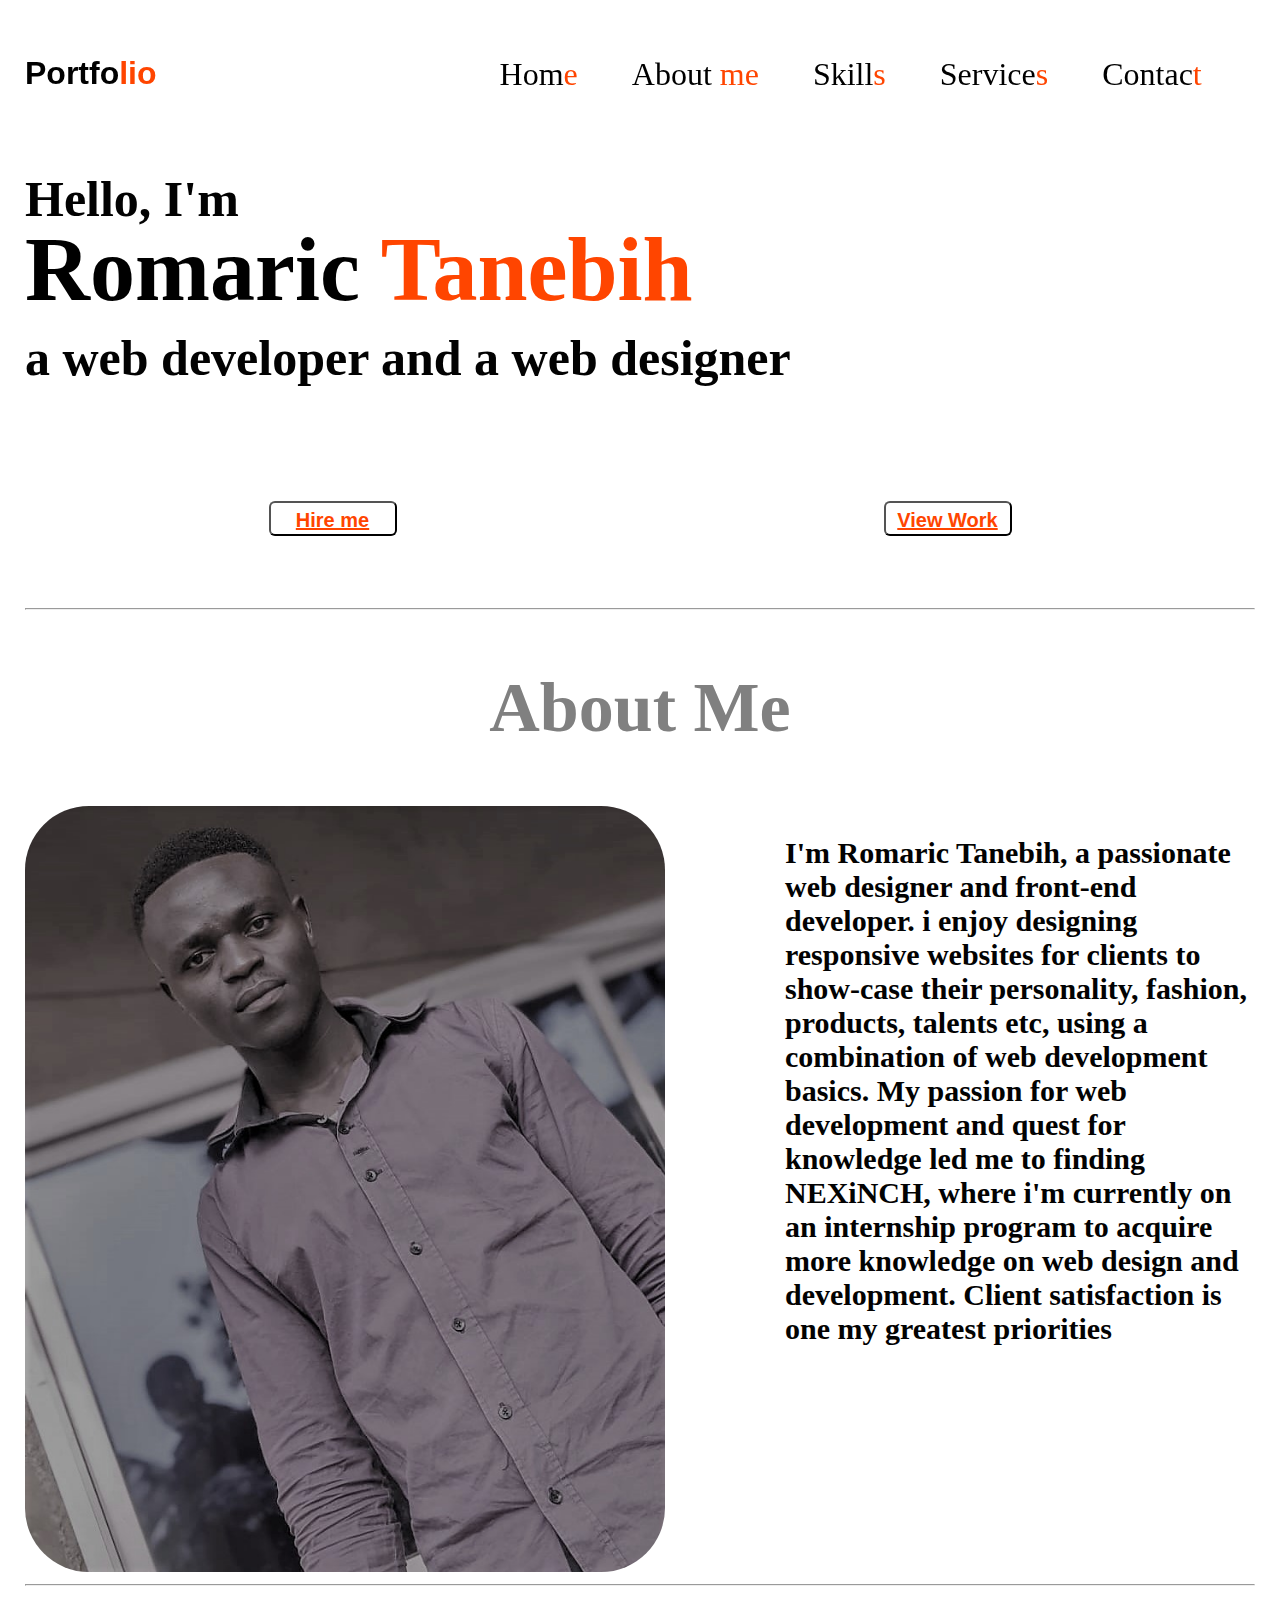
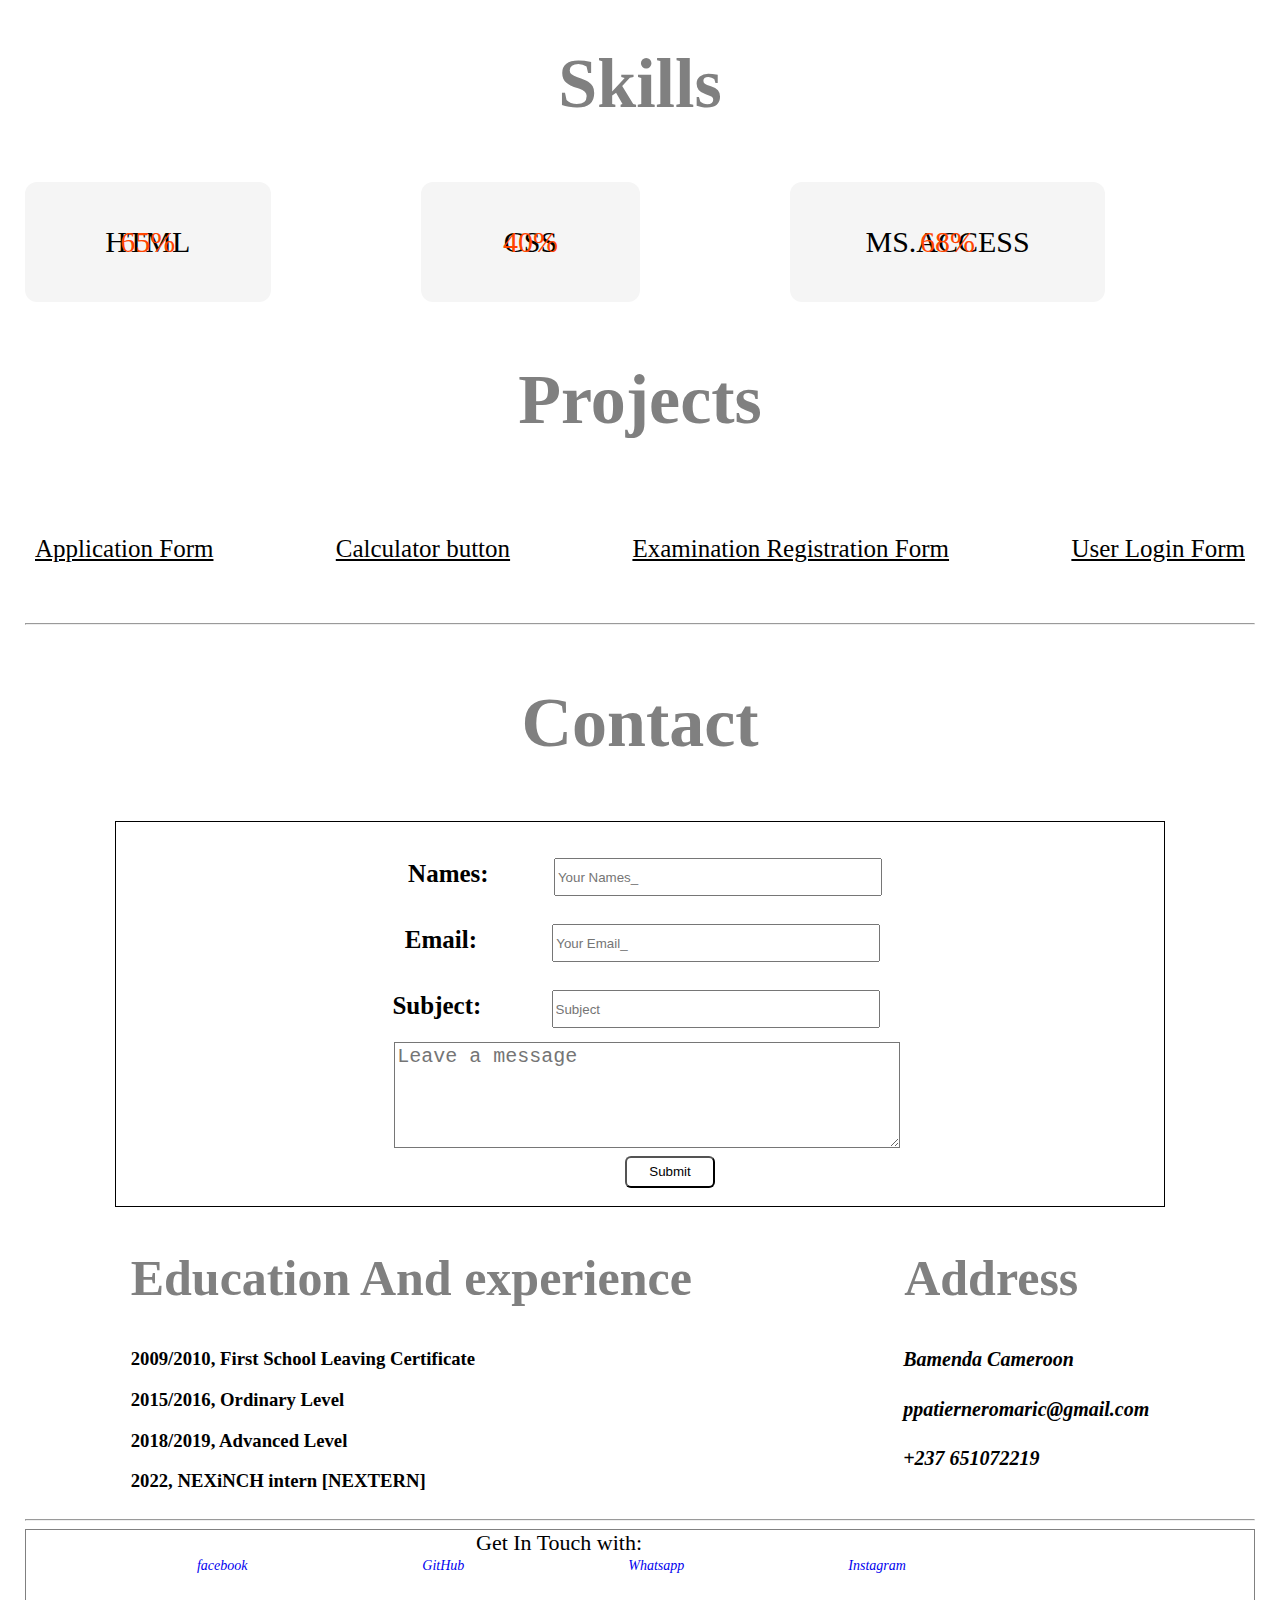
<file: index.html>
<!DOCTYPE html>
<html lang="en">
    <head>
        <title>portfolio</title>
        <link rel="stylesheet" href="slimd.css">
        <link rel="stylesheet" href="https://cdnjs.cloudflare.com/ajax/libs/font-awesome/4.7.0/css/font-awesome.min.css">
        
    </head>
    <body>
        <div class="main" id="main">
            <div class="main1">
                <div class="fixed">
                    <div class="logo">Portfo<span>lio</span></div>
                <div class="navbar">
                    <nav>
                        <ul id="nav">
                            <li><a  href="#main">Hom<span>e</span> </a></li> 
                            <li><a  href="#aboutme">About <span>me</span> </a></li>
                            <li><a  href="#skills">Skill<span>s</span> </a></li>
                            <li><a  href="#edu">Service<span>s</span> <span></span></a></li>
                            <li><a href="#name">Contac<span>t</span></a></li> 
                        </ul>
                    </nav> 
                </div>
                </div>
                <div class="Info">
                    <P>Hello, I'm<h1>Romaric <span>Tanebih</span> </h1><br></p>
                    <p> a web developer and a web designer</p>
                </div>
                <div class="btn">
                    <div class="hire">
                        <button><a href="#name">Hire me</a></button>
                    </div>
                    <div class="view">
                        <button><a href="#project">View Work</a></button>
                    </div>
                </div>
            </div>
            <hr>  
                <h2 id="aboutme">About Me</h2>
            <div class="about" >
               <div>
                <img src="./image/slim4.png" alt="">
               </div>
               <div class="abttxt">
                
                    <p>
                  I'm Romaric Tanebih, a passionate web designer 
                  and front-end developer. i enjoy designing responsive 
                  websites for clients to show-case their personality, fashion, 
                  products, talents etc, using a combination of web development
                  basics.
                  My passion for web development and quest for knowledge led
                  me to finding NEXiNCH, where i'm currently on an internship program 
                  to acquire more knowledge on web design and development. 
                  Client satisfaction is one my greatest priorities 
                 
                    </p> 
                  
               </div>
            </div>
            <hr>
                <h2 id="skills">Skills</h2>
            <div class="skills">
                    <div>HTML <span id="sp">65%</span></div>
                    <div>CSS  <span id="sp">40%</span></div>
                    <div>MS.ACCESS <span id="sp">68%</span></div>    
            </div>

            <h2 class="project" id="project">Projects</h2>
            <div class="viewwork">
                <div class="appli">
                    <a href="student.html">Application Form</a>
                </div>
                <div class="calbtn">
                    <a href="calculatorbutton.html">Calculator button</a>
                </div>
                <div class="regform">
                    <a href="exams registration form.html">Examination Registration Form</a>
                </div>
                <div class="user">
                    <a href="ass4.html">User Login Form</a>
                </div>
            </div>

            <hr>
           <div class="contact">
                <h2 class="contactme">Contact</h2>
                <form action="#">
                    <div class="touch">
                        <div class="get">
                            <div class="name">
                                <label for="name">Names:</label>
                                <input type="text" id="name" class="input-field" placeholder="Your Names_" required>
                            </div>  
                            <div class="email">
                                <label for="email" id="email">Email:</label>
                                <input type="text" id="email" class="imput-field" placeholder="Your Email_" required>
                            </div>
                            <div class="subject">
                                <label for="subject">Subject:</label>
                                <input type="text" id="subject" class="input-field" placeholder="Subject" required>
                            </div>
                            <div class="msg">
                                <textarea name="message" id="" cols="60" rows="6" placeholder="Leave a message" required></textarea>
                            </div>
                            <button class="submit">Submit</button>
                        </div>
                    </div>
                </form>
           </div>

           <div class="experience">
                   <div class="educate">
                        <h2 class="edu">Education And experience</h2>
                        <div>
                            <h3>2009/2010, First School Leaving Certificate</h3>
                        </div>
                        <div>
                            <h3>
                                2015/2016, Ordinary Level
                            </h3>
                        </div>
                        <div>
                            <h3>
                                2018/2019, Advanced Level
                            </h3>
                        </div>
                        <div>
                            <h3>
                                2022, NEXiNCH intern [NEXTERN]
                            </h3>
                        </div>
                    </div>
                    <div class="address">
                        <h2 class="adres">Address</h2>
                        <address>
                           <i class="fas fa-map-marker-alt" style='font-size:48px;color:red;'></i>
                           <h4>Bamenda Cameroon</h4>
                           <h4>ppatierneromaric@gmail.com</h4>
                            <h4>+237 651072219</h4>
                        </address>
                        
                        <h4><i class="fa-brands fa-location-square"></i></h4>
                    </div> 
           </div>
            <hr>
                    <footer>
                        <div class="footer">
                        <label for="get-in-touch">Get In Touch with:</label>
                        <div class="media">
                        <a href="#"><i class="fa-brands fa-facebook-square">facebook</i></a>
                        <a href="#"><i class="fa-brands fa-github-square">GitHub</i></a>
                        <a href="#"><i class="fa-brands fa-whatsapp-square">Whatsapp</i></a>
                        <a href="#"><i class="fa-brands fa-instagram-square">Instagram</i></a>
                        </div>
                        </div>
                    </footer>
        </div>    
    </body>
</html>
</file>
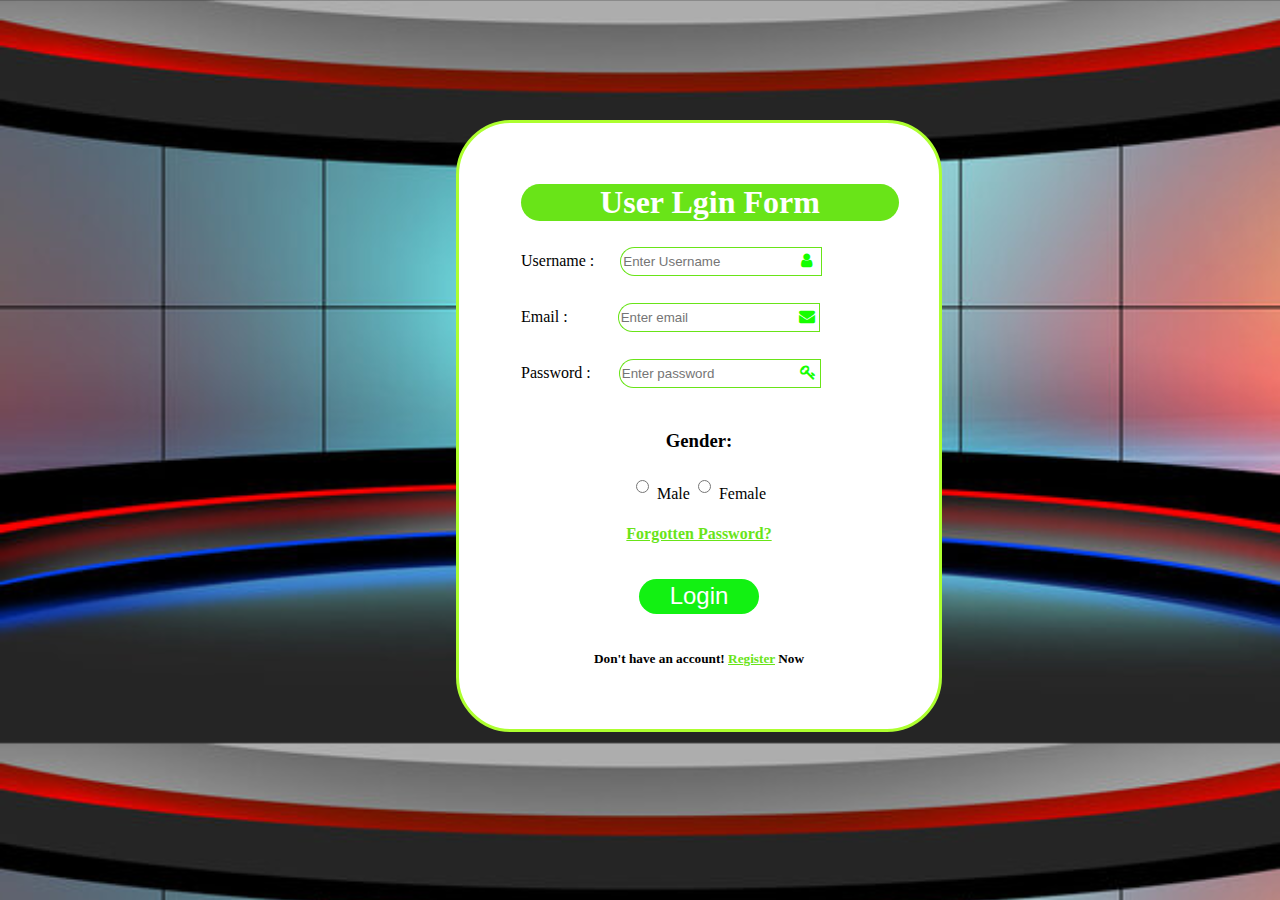
<file: ass4.html>
<!DOCTYPE html>
<html lang="en">
<head>
    <meta charset="UTF-8">
    <meta http-equiv="X-UA-Compatible" content="IE=edge">
    <meta name="viewport" content="width=device-width, initial-scale=1.0">
    <title>assignment</title>
    <link rel="stylesheet" href="ass4.css">
    <link rel="stylesheet" href="https://cdnjs.cloudflare.com/ajax/libs/font-awesome/4.7.0/css/font-awesome.min.css">
</head>
<body>
   <form action="create">
    <div class="main">
            <div class="form-row">
                <h1>User Lgin Form </h1>
                <label for="username" id="username-label" style="padding-right: 18px;">Username :</label>
                <input type="text" id="username" class="input-field" placeholder="Enter Username" required>
                <i class="fa fa-user icon"></i>
            </div>
            <div class="form-row"><br>
                <label for="email" id="email-label" style="padding-right: 42px;">Email :</label>
                <input type="text" id="email" class="input-field" placeholder="Enter email" required>
                <i class="fa fa-envelope icon"></i>
            </div>
            <div class="form-row"><br>
                <label for="password" id="password-label" style="padding-right: 20px;">Password :</label>
                <input type="text" id="password" class="input-field" placeholder="Enter password" required>
                <i class="fa fa-key icon"></i>
            </div>
            <div class="gender"><br>
                <h3>Gender:</h3>
                <input type="radio" id="Male" name="gender" value="Male">
                <label for="male">Male</label>
                <input type="radio" id="female" name="gender" value="female">
                <label for="female">Female</label>
            </div>
            <div class="container">
                <span class="submit"><a href="#"><h4>Forgotten Password?</h4></a></span>
                <button type="submit" class="button">Login</button>
                <Span type="submit" class="button"><h5>Don't have an account! <a href="#">Register</a> Now</h5></Span>

           </div>
        </div>
    </div>
   </form>
    
</body>
</html>
</file>
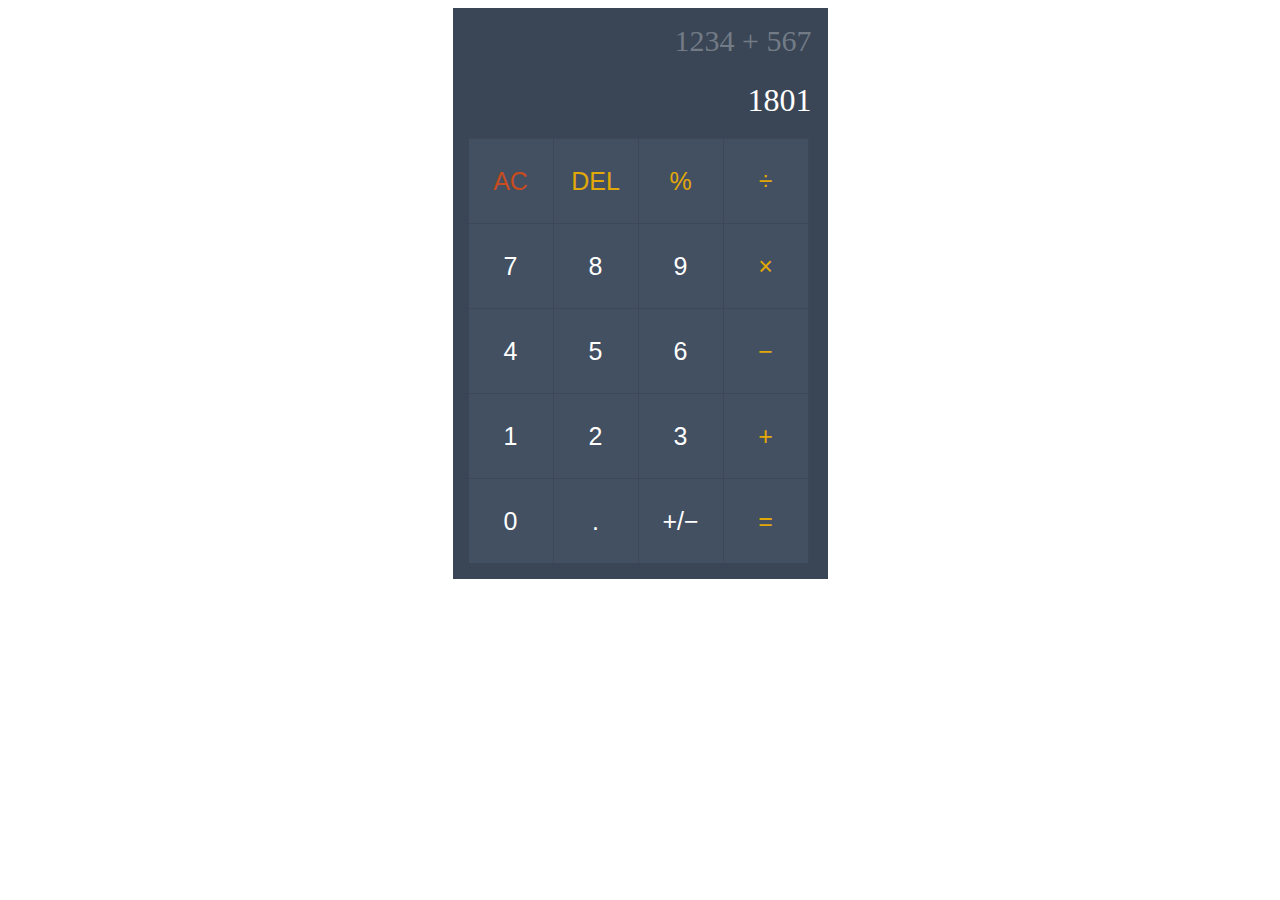
<file: calculatorbutton.html>
<!DOCTYPE html>
<html lang="en">
<head>
    <meta charset="UTF-8">
    <meta http-equiv="X-UA-Compatible" content="IE=edge">
    <meta name="viewport" content="width=device-width, initial-scale=1.0">
    <title>calculator button</title>
    <link rel="stylesheet" href="calculatorbutton.css">
</head>
<body>
    <form action="#">
            <div class="calco">
            <div class="calc-srn">
                <div class="calc-operation">
                    1234 + 567 
                </div>
                <div class="calc-typed">1801</div>
                <div class="calc-btn-row">
                    <button class="ac" value="AC" onclick='cal.results.value="0"' id="clr">AC</button>
                    <button class="opt" value="DEl" onclick='cal.results.value=del(cal.results.value)' id="del">DEL</button>
                    <button class="opt" value="&#37" onclick='cal.results.value+="&#37"' id="ope">&#37;</button>
                    <button class="opt" value="&#247" onclick='cal.results.value+="&#247"' id="ope">&#247;</button>
                    <button value="7" onclick='cal.results.value+="7"' id='num'>7</button>
                    <button value="8" onclick='cal.results.value+="8"' id='num'>8</button>
                    <button value="9" onclick='cal.results.value+="9"' id='num'>9</button>
                    <button class="opt" value="&#215" onclick='cal.results.value+="&#215"' id="ope">&#215;</button>
                    <button>4</button>
                    <button>5</button>
                    <button>6</button>
                    <button class="opt">&#8722;</button>
                    <button>1</button>
                    <button>2</button>
                    <button>3</button>
                    <button class="opt">&#43;</button>
                    <button>&#48;</button>
                    <button>&#46;</button>
                    <button>&#43;&#47;&#8722;</button>
                    <button class="opt">&#61;</button>
                </div>

            </div>
        </div>
    </form>
</body>
</html>
</file>
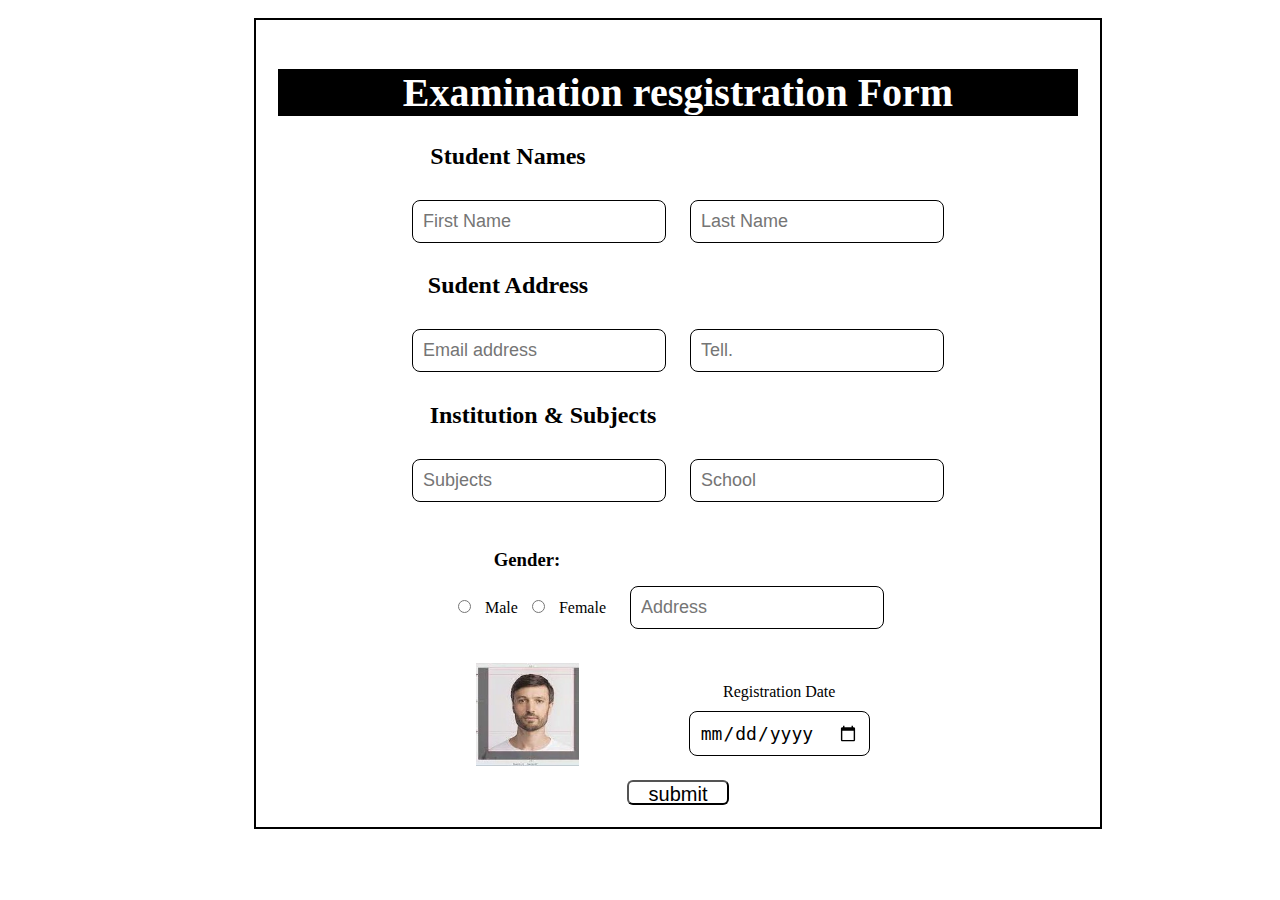
<file: exams registration form.html>
<!DOCTYPE html>
<html lang="en">
<head>
    <meta charset="UTF-8">
    <meta http-equiv="X-UA-Compatible" content="IE=edge">
    <meta name="viewport" content="width=device-width, initial-scale=1.0">
    <title>Examination resgistration form</title>
  <link rel="stylesheet" href="exams reg.css">
</head>
<body>
    <form action="create">
        <div class="main">
            <div class="form-row">
                <h1>Examination resgistration Form</h1>
            </div>
           
            <div class="names">
                <h2 class="info">Student Names</h2>
                <input type="text" id="fname" class="input-field" placeholder="First Name" required>
                <input type="text" id="lname-label" class="input-field" placeholder="Last Name" required>
            </div>

            <div class="names">
                <h2 class="address">Sudent Address</h2>
                <input type="text" id="fname" class="input-field" placeholder="Email address" required>
                <input type="text" id="lname-label" class="input-field" placeholder="Tell." required>
            </div>

            
            <h2 class="skull">Institution & Subjects</h2>
            <div class="Learn">
              
                <input list="student-subjects" id="student-subjects-label" name="student-subjects" placeholder="Subjects" required>
                <datalist id="student-subjects">
                    <option value="English language">
                    <option value="French">
                    <option value="Mathematics">
                    <option value="Biology">
                    <option value="Physics">
                    <option value="Chemistry">
                    <option value="History">
                    <option value="Geography">
                    <option value="Economics">
                    <option value="Computer science">
                    </option>
                </datalist>
                
                <input list="student-institution" id="student-institution-label" class="input-field" placeholder="School" required>
                <datalist id="student-institution">
                    <option value="SMASA">
                    <option value="CCAST">
                    <option value="GBHS Bayelle">
                    <option value="GBHS Bamenda">
                    <option value="PCHS Mankon">
                    <option value="PSS Mankon">
                    <option value="GBHS Guoache">
                    <option value="GBHS Baffoussam">
                    <option value="SAHECO">
                    <option value="Saker Baptist College">
                    <option value="CBC Nkwen">
                    <option value="Our lourdes college Mankon">
                    </option>
                </datalist>
            </div>
            <div class="student">
                <div class="gender"><br>
                    <h3>Gender:</h3>
                    <p>
                        <input type="radio" id="Male" name="gender" value="Male">
                        <label for="male">Male</label>
                        <input type="radio" id="female" name="gender" value="female">
                        <label for="female">Female</label>
                    </p>
                </div>
                <div class="ades">
                     <input type="text" id="address-label" name="address" class="input-field" placeholder="Address" required>
                </div>
            </div>

                <div class="date">
                    <div class="dat">
                        <img src="/image/4X4 photos.jfif" alt="">
                    </div>
                    <div class="ate">
                        <div>
                            <label for="reg-date">Registration Date</label>
                        </div>
                        <div>
                            <input type="date" id="date" name="date" class="input-field" required>
                        </div>
                    </div>
                </div>
            <div class="time-used">     
            </div>
            <div class="btn">
                <button type="submit">submit</button>
            </div>

        </div>
    </form>
</body>
</html>
</file>
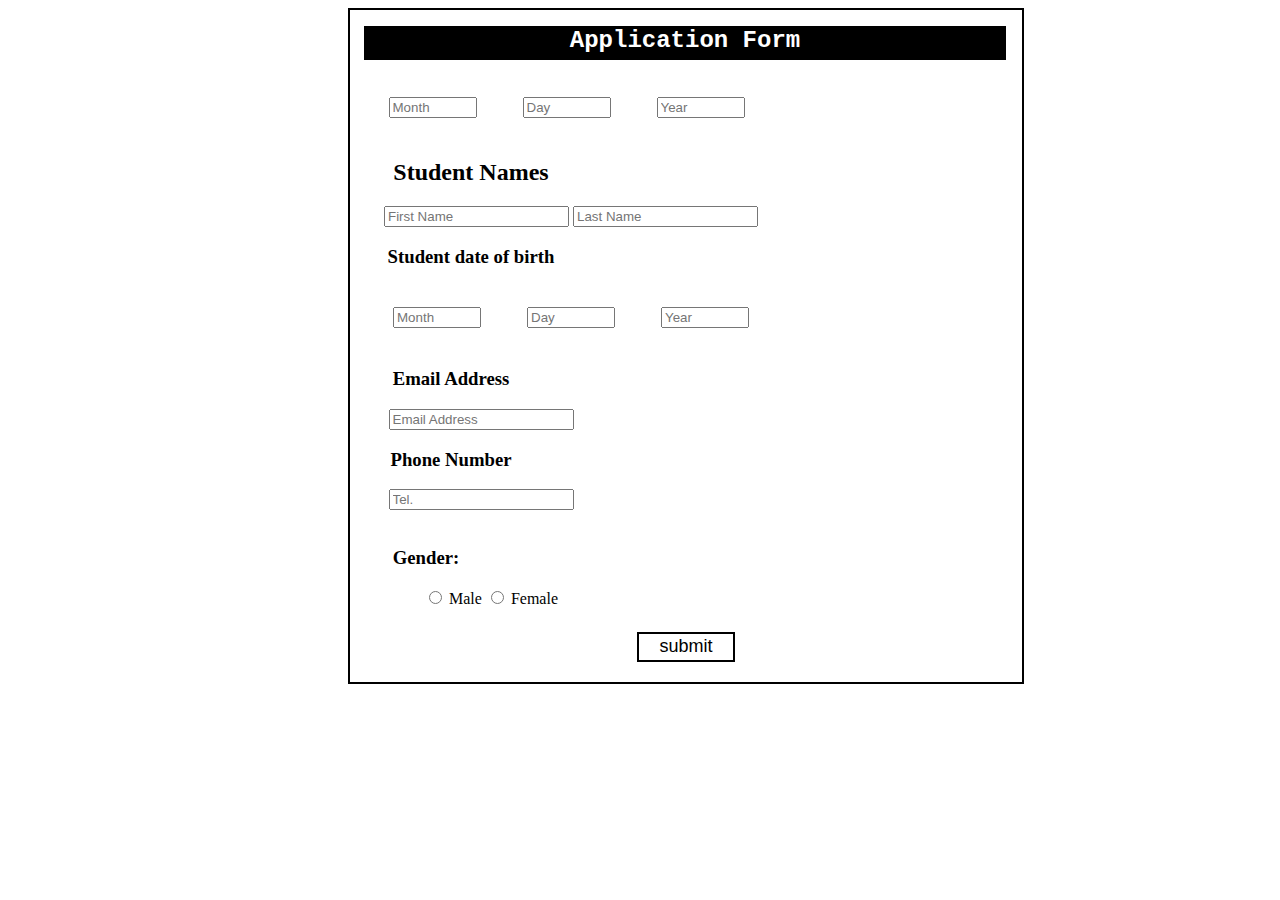
<file: student.html>
<!DOCTYPE html>
<html lang="en">
<head>
    <meta charset="UTF-8">
    <meta http-equiv="X-UA-Compatible" content="IE=edge">
    <meta name="viewport" content="width=device-width, initial-scale=1.0">
    <title>student resgistration form</title>
    <link rel="stylesheet" href="student.css">
</head>
<body>
    <form action="create">
        <div class="main">
            <div class="form-row">
                <h1>Application Form</h1>
                <label for="date" id="date-label"></label>
                <input type="integer" id="month" size="6" pattern="[a-zA-Z]" class="input-field"  placeholder="Month" maxlength="2" required>
                <input type="integer" id="day" size="6" pattern="[a-zA-Z]" class="input-field"  placeholder="Day" maxlength="2" required>
                <input type="integer" id="year" size="6" pattern="[a-zA-Z]" class="input-field"  placeholder="Year" maxlength="4" required>
            </div>
            <div class="names">
                <h2 class="info">Student Names</h2>
                <input type="text" id="fname" class="input-field" placeholder="First Name" required>
                <input type="text" id="lname-label" class="input-field" placeholder="Last Name" required>
            </div>
            <div class="date">
                <h3>Student date of birth</h3>
                <label for="date" id="date-label"></label>
                <input type="integer" id="month" class="input-field" placeholder="Month" size="6" pattern="[month]" maxlength="2   " required>
                <input type="integer" id="day" class="input-field" placeholder="Day" size="6" pattern="[day]" maxlength="2" required>
                <input type="integer" id="yaer" class="input-field" placeholder="Year" size="6" pattern="[year]" maxlength="4" required>
            </div>
            <div class="address">
                 <h3>Email Address</h3>
                <input type="text" id="email" class="input-field" placeholder="Email Address" required>
            </div>
            <div class="tel">
                <h3>Phone Number</h3>
                <input type="number" id="number" class="input-field" placeholder="Tel.">
            </div>
            <div class="gender"><br>
                <h3>Gender:</h3>
                <p>
                    <input type="radio" id="Male" name="gender" value="Male">
                    <label for="male">Male</label>
                    <input type="radio" id="female" name="gender" value="female">
                    <label for="female">Female</label>
                </p>
            </div>
            <div class="btn">
                <button type="submit">submit</button>
            </div>

        </div>
    </form>
</body>
</html>
</file>
<file: slimd.css>
body{
    background-color: #fff;
    padding: 20px;
    margin: 5px;

    
}
.logo{
    float: left; 
    position: fixed;
    margin-top: 30px;   
    color: black;
    text-shadow: orange;
    font-family: sans-serif;
    font-size:  xx-large;
    font-weight: bolder;
    text-decoration-skip-ink: calc(center);
}

span{
    color: orangered;
}

.navbar nav ul li{
    display: inline-block;
    text-align: right;
    padding: 10px;
    margin: 15px;
    
    
}

#nav{
    position: fixed;
    margin-top: 6px;
    margin-left: 32vw;
    text-align: right;
    

}
#nav li a{
    color: black;
   text-align: right;
   font-size: xx-large;
   text-decoration: none;
}
h1{
text-transform: capitalize;
color:black;
font-size: 90px;
margin-top: -60px;
margin-bottom: -60px;
}
p{
    
    color: rgb(2, 2, 2);
    font-size: x-large;
    font-weight: bolder;
    font-size: 50px;
    
}
.Info{
    padding-top: 95px;
    margin:  0px;
}
.btn button{
    height: 35px;
    width: 8rem;
    font-size: x-large;
    margin-left: 30rem;
    margin: 4rem;
}

.btn{
    display: flex;
    justify-items: flex-end;
    justify-content: space-around;
}


.btn button a{
    font-size: 20px;
    color: orangered;
}
.main1{
    background-repeat: no-repeat;
    background-size: cover;
}
.about{
    display: flex;
    justify-items: flex-end;
    color: black;
    
}
.abttxt{
    width: 50vw;
    margin-left: 120px;
}

.abttxt p{
    font-size: 30px;
}

.aboutme{ 
    justify-content: space-between;
}
img{
    width: 50vw;
    border-radius: 64px;
}
h2{
    color: gray;
    font-size: 70px;
    font-style: normal;
    font-weight: bolder;
    text-align: center;
}
.skills{
    display: flex;
    flex-wrap: nowrap;
  }
  
  .skills > div {
    background-color: whitesmoke;
    text-align: center;
    line-height: 0px;
    font-size: 30px;
    padding: 60px;
    border-radius: 12px;
    margin-right: 150px;
  }

  .viewwork{
    display: flex;
    justify-content: space-between;
    padding: 10px;
    margin-top: 85px;
    margin-bottom: 50px;

  }

  .viewwork a{
    color: black;
    font-size: 25px;
  }

form{
    text-align: center;
    font-size: larger;
    height: 24rem;
    margin-right: 90px;
    margin-left: 90px;
    border: 1px solid black;
}
.touch{
    font-weight: bold;
    font-size: 25px;
    margin: 22px;
    
}
.get{
    margin-left: 60px;
    
}
label{
    margin-right: 45px ;
}
input{
    margin: 14px 14PX;
}
.touch input{
    margin-right: 50px;
    height: 32px;
    width: 20rem;
}
#email{
    margin-right: 55px;
}
.subject label{
    margin-right: 50px;
}
.subject #subject{
    margin-right: 68px;
}
.msg textarea{
    font-size: 20px;
    margin-left: 1.4rem;
    width: 500px;
    height: 100px;
    background-color: transparent;
}
textarea{
    margin-right: 68px;
}
button a{
    font-size: 25px;
    font-weight: bold;
    color: black;
}
button{
    background-color: transparent;
    border-radius: 6px;
    width: 90px;
    height: 2rem;
}
.footer{
    border: 1px solid gray;
    width: 100%;
    height: 64px;
}

.footer {
    width: auto;
    height: 78px;
}
.footer label{
    display: flex;
    align-items: center;
    font-size: 22px;
    margin-left: 450px;
}
.media a{
    display: inline-block;
    align-items: center;
    justify-content: baseline;
    text-decoration: none;
}
.media a i{
    margin-left: 160px;
    font-size: 14px;
    
}
.edu{
    font-size: 50px;
}
.adres{
    font-size: 50px;
    margin-right: 70px;
}

address{
    font-size: 20px;
}

.experience{
    display: flex;
    justify-content: space-around;
    
}

/*mobile responsiveness: */
@media(max-width: 600px){
    html{
        font-size: 14px;
    }
#nav{
    margin: -6px;
    text-align: right;
    margin-left: 18vw;
}
}
</file>
<file: ass4.css>
body{
    text-align: center;
    background-image: url(/image/wallpapeper\ new.jpg);
    background-size: cover;
    
}
.form-row{
    padding-left: 22px;
    border-radius: 20px;
    text-align: left;
}

form{
    width: 30vw;
    margin-top: 120px;
    margin-left: 35vw;
    margin-right: 35vw;
    border: 3px solid greenyellow;
    width : 400px;
    padding: 40px;
    border-radius: 55px;
    background-color: white;
}
h1{
    text-transform: none;
    text-align: center;
    color: white;
    background-color: rgb(105, 228, 24);
    border-radius: 50px;
    
}
button{
    border: 25px;
    margin: 15px;
    width: 120px;
    height: 35px;
    color: white;
    background-color: rgb(18, 241, 18);
    font-size: x-large;
    font-weight: 800px;
    border-radius: 40px;
}
.submit{
    color: orange;
}
input{
    margin: 4px;
    border-top-left-radius: 22px;
    border-bottom-left-radius: 22px;
    border:1px solid  rgb(105, 228, 24);
    height: 25px;
    text-align: left;
    border-right: 0px;
    background-color: transparent;
}
   
.icon{
    background-color: transparent;
    height: 22px;
    width: 20px; 
    color: rgb(21, 255, 0);
    margin-left: -9px;
    margin-top: -30px;
    margin-bottom: 5px;
    padding-top: 4px;
    padding-bottom: 1px;
    background-color: transparent;
    border: 1px solid  rgb(105, 228, 24);
    border-left: 0px;
    
}

a{
    color:  rgb(105, 228, 24);
}
</file>
<file: calculatorbutton.css>
body{
background-color: #fff;
}
.calco{
    width: 375px;
    margin: auto;
    min-height: 500px;
    background: #3A4655;
}
.calc-srn{
    padding: 1rem;
}
.calc-operation{
    font-size: 30px;
    text-align: right;
    color: #727B86;
    padding-bottom: 1.5rem;
}
.calc-btn-row button:active{
    position: relative;
}
.calc-btn-row .ac{
    color:  rgb(199, 76, 32);
}
.calc-btn-row .opt{
    color: #e2a807;
}
.calc-typed{
    font-size: 2rem;
    text-align: right;
    color: #fff;
    padding-bottom: 1.2rem;
}
.calc-btn-row{
    display: table;
}
.calc-btn-row button {
    display: table-column;
    width: 85px;
    background: #425062;
    color: #fff;
    height: 85px;
    font-size: 25px;
    border: none;
    border-color: #3C4857;
    border-width: 1px 1px 0px 0;
    border-style: solid;
}
</file>
<file: exams reg.css>
body{
    margin: 14px;
    background-color: white;
}

form{
    text-align: center;
    border: 2px solid black;
    margin: 18px 18px;
    padding: 22px 22px;
    width: 800px;
    margin-left: 240px;
    
}

h1{
    color: #fff;
    background-color: black;
    font-size: 40px;
    font-weight: bolder;
}

input{
    padding: 10px;
    border-radius: 8px;
    margin: 10px;
    background-color: transparent;
    border: 1px solid black;
    font-size: 18px;

}

.skull{
    margin-right: 270px;
}

.address{
    margin-right: 340px;
}
.info{
    margin-right: 340px;
    
}

.dat img{
    height: 8vw;
    width: 8vw;
}

.ate{
    margin-top: 20px;
}

.dat{
    margin-right: 100px;
}
.date{
    display: flex;
    justify-content: center;
    margin: 10px 10px;
}

.student{
    display: flex;
    justify-content: center;
}

.student .ades {
    margin-top: 50px;
   
}

.student .ades{
    padding:14px 14px; 
}

.btn button{
    background-color: transparent;
    font-size: 20px;
    height: 2vw;
    width: 8vw;
    border-radius: 6px;
}
</file>
<file: student.css>
body{
    background-color: white;
    text-align: center;
}
form{
    border: 2.2px solid black;
    width: 42rem;
    height: 42rem;
    margin-left: 340px;
    margin-right: 35px;
    
}
.main{
   margin-right: 230px;
    
}
h1{
    text-align: center;
    height: 2rem;
    width: 40rem;
    margin-left: 14px;
    margin-right: 14px ;
    background: black;
    border: 1.6px solid black;
    color: white;
    font-size: x-large;
    font-style: normal;
    font-family: 'Courier New', Courier, monospace;
    font-weight: 75px;
}
.names h2{
  margin: right 45px;
  padding-right: 200px;

}
 .date h3{
    margin-right: 200px;
}
.date input{
    margin: 21px;
    width: 80px;
}
.address h3 {
    margin-right: 240px;
}
 .address input{
    margin-right: 180px;
}
.tel h3{
    margin-right: 240px;
}
.tel input{
    margin-right: 180px;
}
.gender h3{
    margin-right: 290px;
}
.gender p{
       margin-right: 160px; 
}
.form-row input{
margin: 21px;
width: 80px;
}
.form-row{
    margin-right: 9px;
}
.btn button{
    margin-left: 230px;
    margin-top: 8px;
    height: 30px;
    width: 98px;
    color: black;
    background-color: transparent;
    border: 2px solid black;
    font-size: large;
}
</file>
